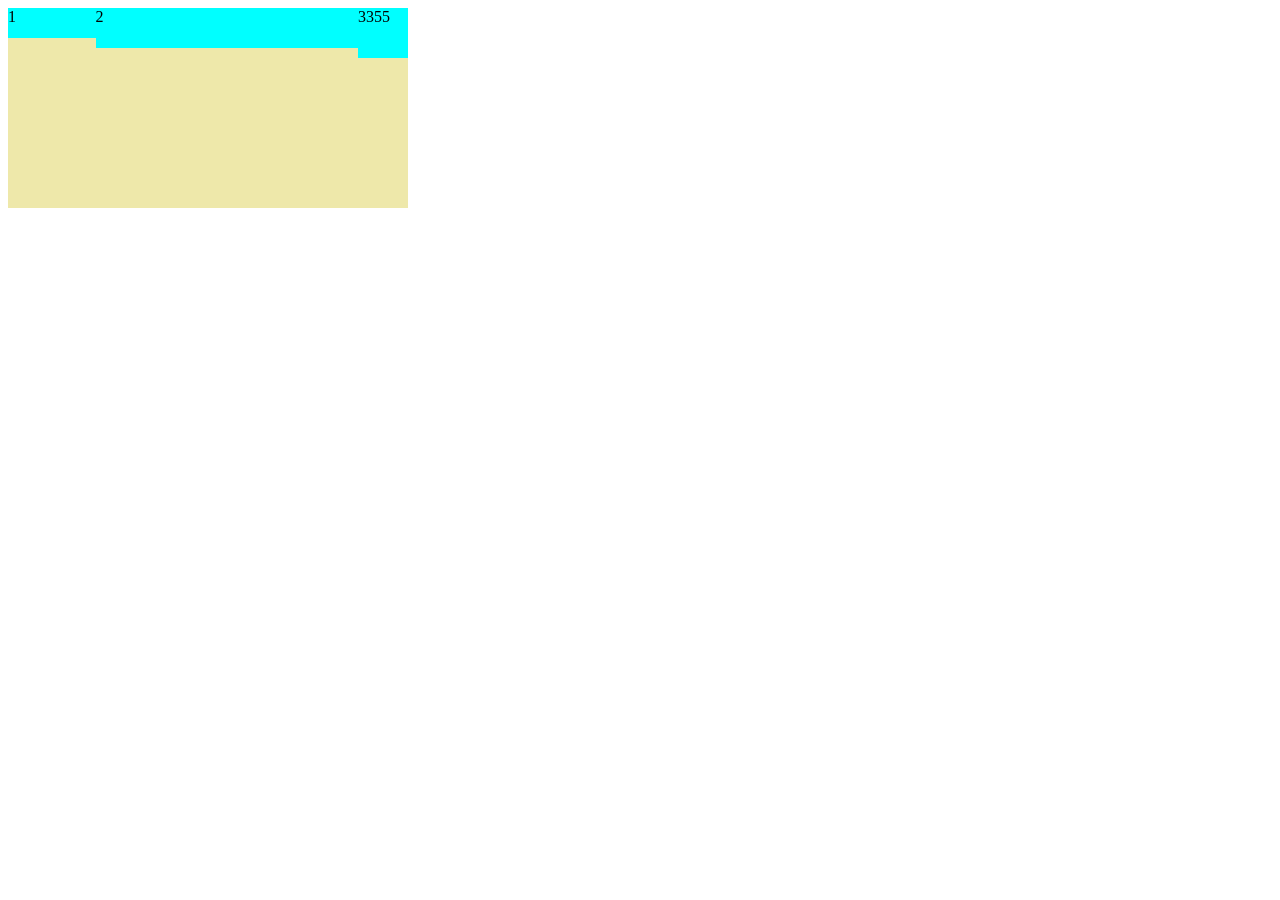
<file: flex/index.html>
<!DOCTYPE html>
<html lang="en">
<head>
  <meta charset="UTF-8">
  <meta http-equiv="X-UA-Compatible" content="IE=edge">
  <meta name="viewport" content="width=device-width, initial-scale=1.0">
  <title>Document</title>
  <link rel="stylesheet" href="./index.css">
</head>
<body>
  <div class="box">
    <div class="item one">1</div>
    <!-- <div class="test"></div> -->
    <div class="item two">2</div>
    <div class="item three">3355</div>
  </div>
</body>
</html>
</file>
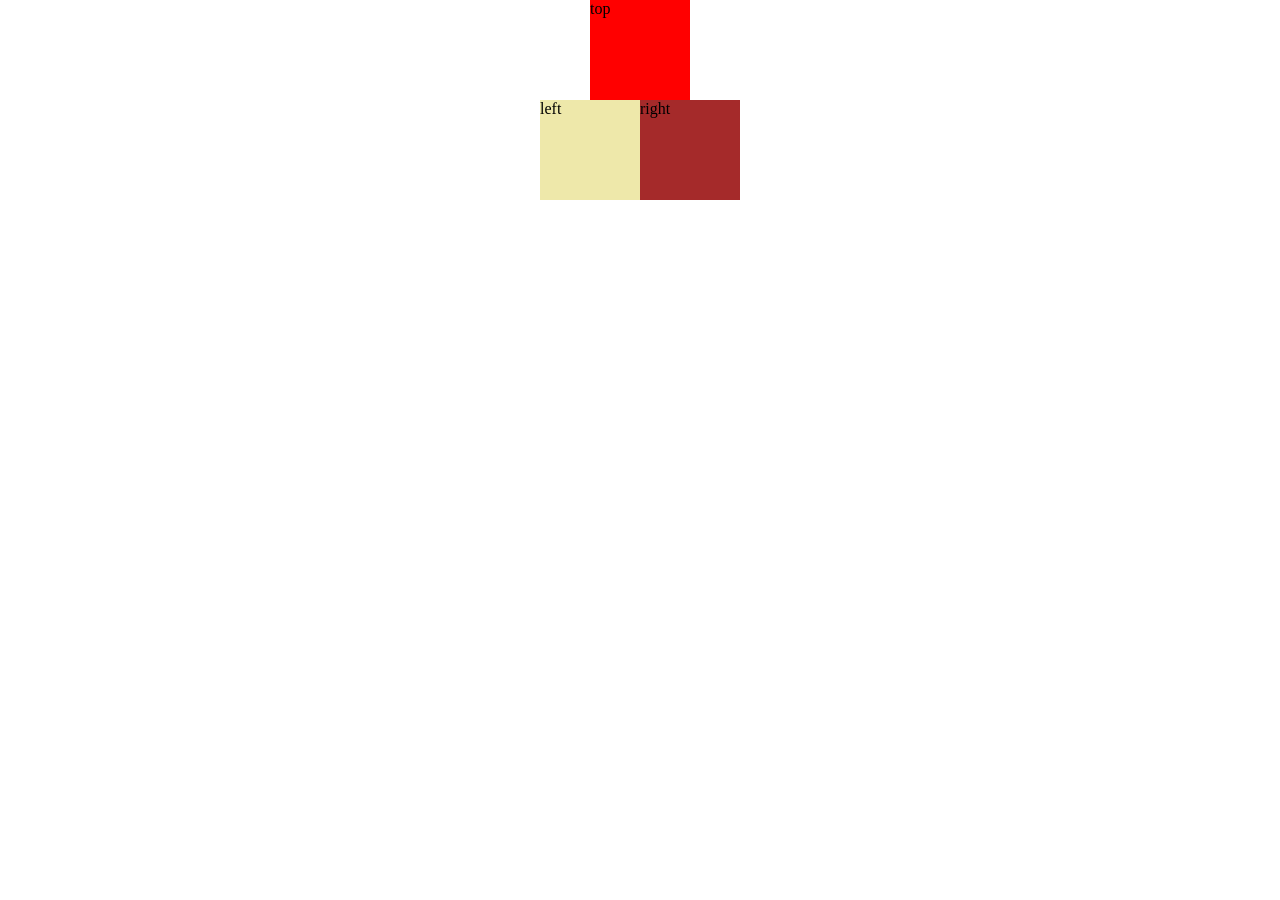
<file: 布局/品字布局/index.html>
<!DOCTYPE html>
<html lang="en">
<head>
  <meta charset="UTF-8">
  <meta http-equiv="X-UA-Compatible" content="IE=edge">
  <meta name="viewport" content="width=device-width, initial-scale=1.0">
  <title>Document</title>
  <style>
    * {
      margin: 0;
      padding: 0;
    }
    div {
      height: 100px;
      width: 100px;
    }
    .top {
      margin: auto;
      background-color: red;
    }
    .left {
      background-color: palegoldenrod;
      float: left;
      margin-left: 50%;
      transform: translateX(-100%);
    }
    .right {
      background-color: brown;
      float: left;
      transform: translateX(-100%);
    }
  </style>
</head>
<body>
  <div class="top">top</div>
  <div class="left">left</div>
  <div class="right">right</div>
</body>
</html>
</file>
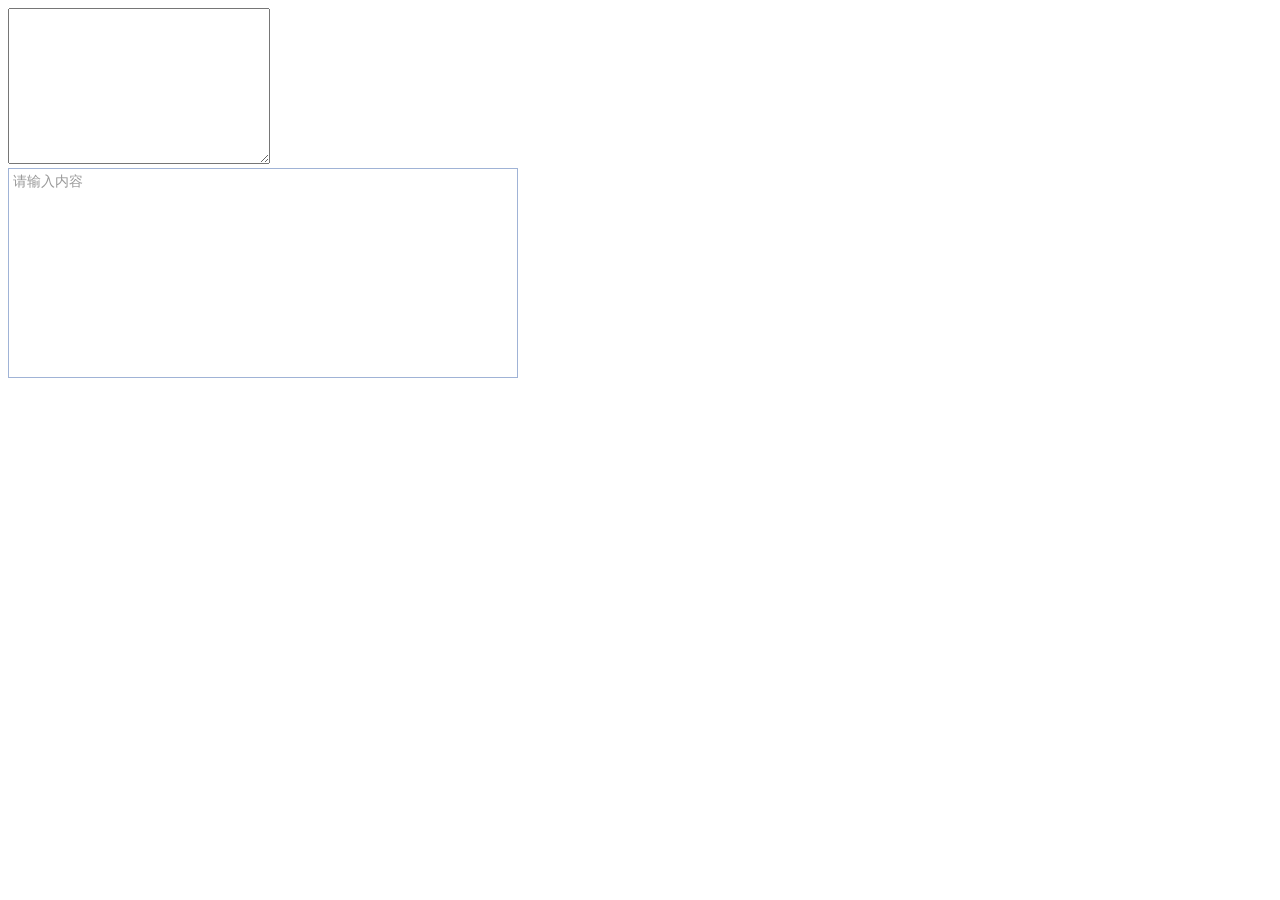
<file: 题目/div模拟textarea/index.html>
<!DOCTYPE html>
<html lang="en">
<head>
  <meta charset="UTF-8">
  <meta http-equiv="X-UA-Compatible" content="IE=edge">
  <meta name="viewport" content="width=device-width, initial-scale=1.0">
  <title>Document</title>
  <style>
    .editdiv {
      border: 1px solid #a0b3d6;
      width: 500px;
      min-height: 200px;
      font-size: 14px;
      padding: 4px;
      color: #333;
      outline: 0;
    }
    .editdiv:empty::before {
      content: attr(placeholder);
      color: #999;
    }
  </style>
</head>

<body>
  <textarea name="real" id="re" cols="30" rows="10"></textarea>
  <div class="editdiv" contenteditable="true" placeholder="请输入内容"></div>
</body>
</html>
</file>
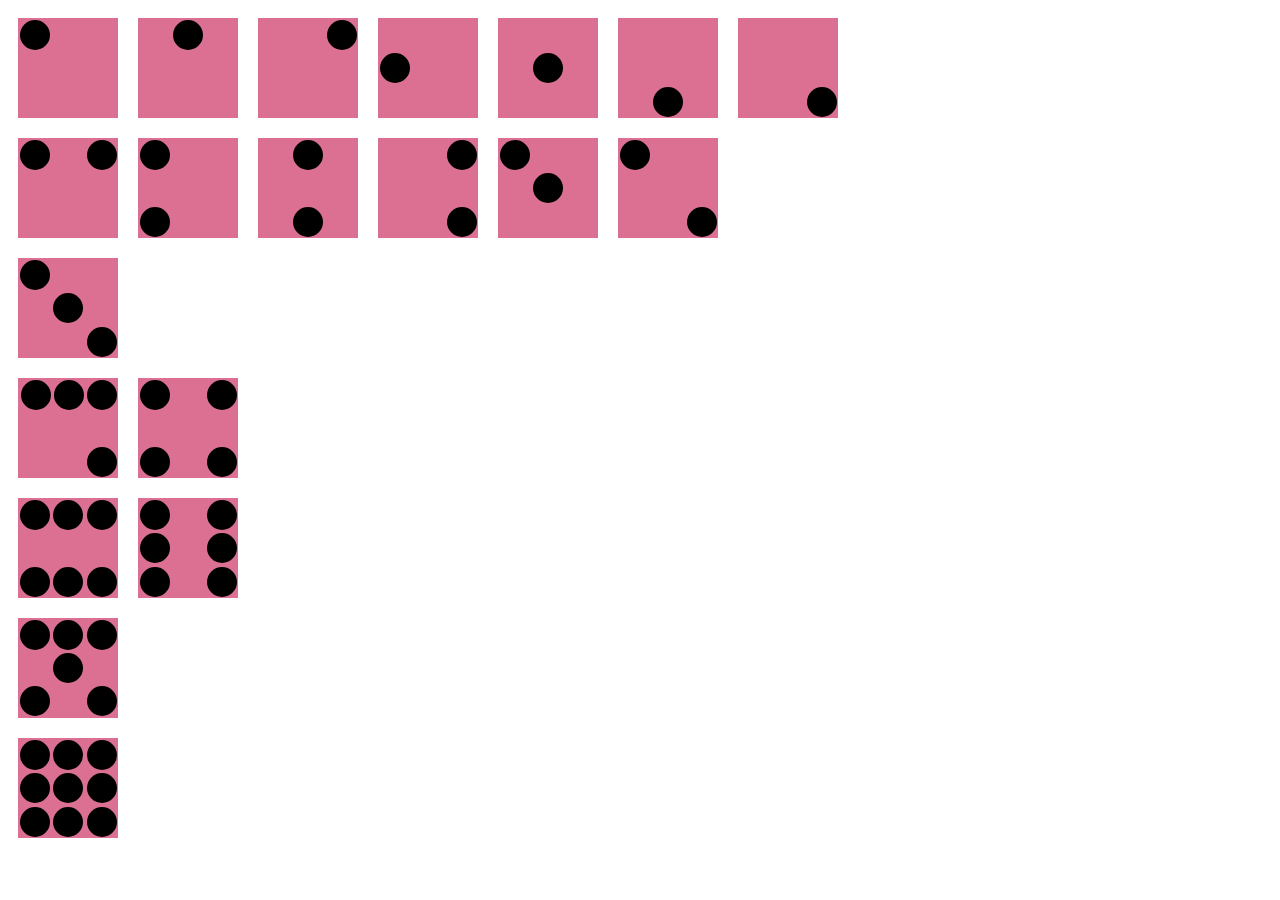
<file: flex/doit.html>
<!DOCTYPE html>
<html lang="en">
<head>
  <meta charset="UTF-8">
  <meta http-equiv="X-UA-Compatible" content="IE=edge">
  <meta name="viewport" content="width=device-width, initial-scale=1.0">
  <title>Document</title>
  <link rel="stylesheet" href="./doit.css">
</head>
<body>
  <div class="box b1">
    <span class="item"></span>
  </div>
  <div class="box b2">
    <span class="item"></span>
  </div>
  <div class="box b3">
    <span class="item"></span>
  </div>
  <div class="box b4">
    <span class="item"></span>
  </div>
  <div class="box b5">
    <span class="item"></span>
  </div>
  <div class="box b6">
    <span class="item"></span>
  </div>
  <div class="box b7">
    <span class="item"></span>
  </div>
  <div class="box b8 clear">
    <span class="item"></span>
    <span class="item"></span>
  </div>
  <div class="box b9">
    <span class="item"></span>
    <span class="item"></span>
  </div>
  <div class="box b10">
    <span class="item"></span>
    <span class="item"></span>
  </div>
  <div class="box b11">
    <span class="item"></span>
    <span class="item"></span>
  </div>
  <div class="box b12">
    <span class="item"></span>
    <span class="item"></span>
  </div>
  <div class="box b13" >
    <span class="item"></span>
    <span class="item"></span>
  </div>
  <div class="box b14 clear" >
    <span class="item"></span>
    <span class="item"></span>
    <span class="item"></span>
  </div>
  <div class="box b15 clear" >
    <span class="item"></span>
    <span class="item"></span>
    <span class="item"></span>
    <span class="item"></span>
  </div>
  <div class="box b16" >
    <div class="column">
      <span class="item"></span>
      <span class="item"></span>
    </div>
    <div class="column">
      <span class="item"></span>
      <span class="item"></span>
    </div>
  </div>
  <div class="box b17 clear" >
    <div class="column">
      <span class="item"></span>
      <span class="item"></span>
      <span class="item"></span>
    </div>
    <div class="column">
      <span class="item"></span>
      <span class="item"></span>
      <span class="item"></span>
    </div>
  </div>
  <div class="box b18" >
    <div class="column">
      <span class="item"></span>
      <span class="item"></span>
      <span class="item"></span>
    </div>
    <div class="column">
      <span class="item"></span>
      <span class="item"></span>
      <span class="item"></span>
    </div>
  </div>
  <div class="box b19 clear" >
    <div class="column">
      <span class="item"></span>
      <span class="item"></span>
      <span class="item"></span>
    </div>
    <div class="column">
      <span class="item"></span>
    </div>
    <div class="column">
      <span class="item"></span>
      <span class="item"></span>
    </div>
  </div>
  <div class="box b20 clear" >
    <span class="item"></span>
    <span class="item"></span>
    <span class="item"></span>
    <span class="item"></span>
    <span class="item"></span>
    <span class="item"></span>
    <span class="item"></span>
    <span class="item"></span>
    <span class="item"></span>
  </div>
</body>
</html>
</file>
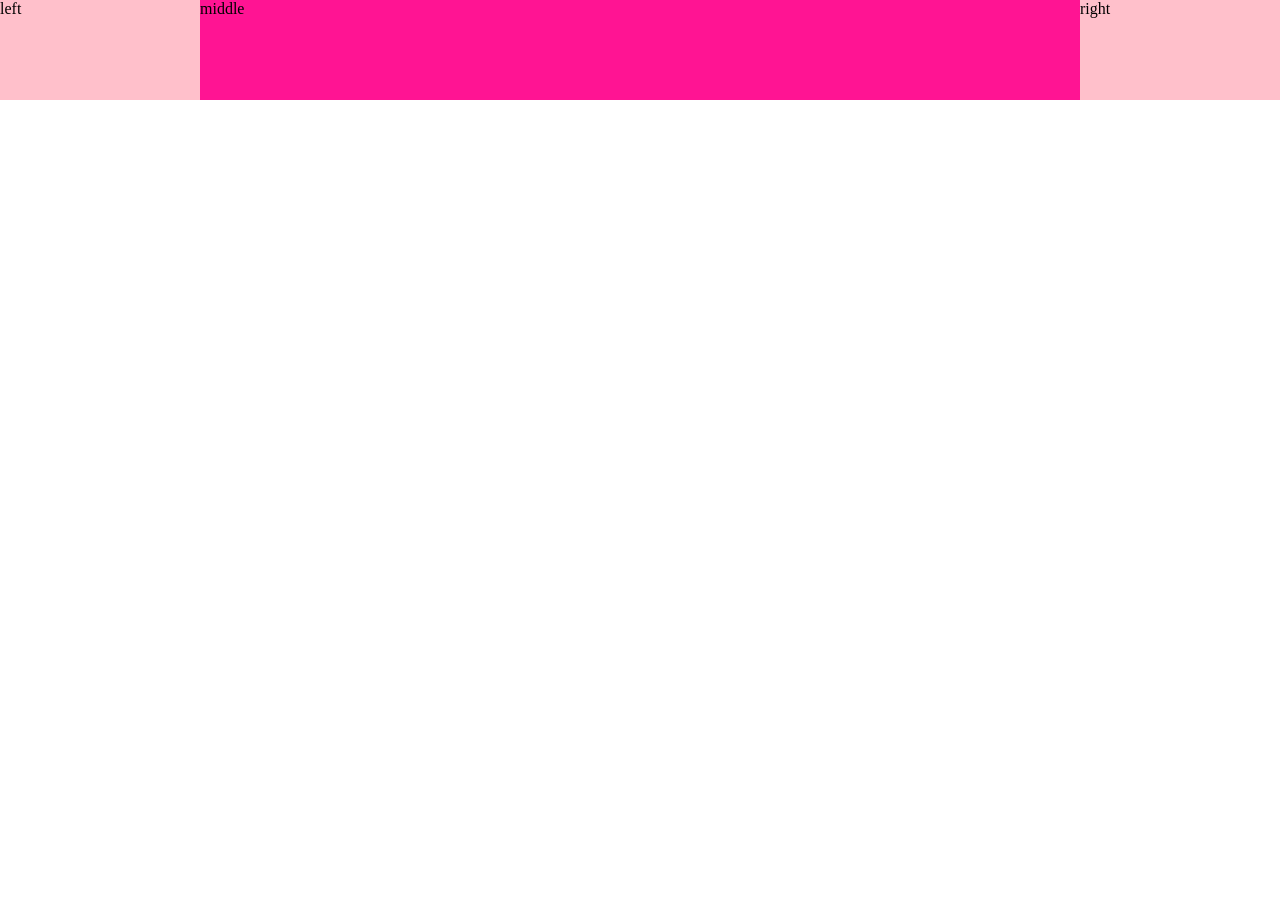
<file: 布局/三列布局/1.很low的定位实现.html>
<!DOCTYPE html>
<html lang="en">
<head>
  <meta charset="UTF-8">
  <meta http-equiv="X-UA-Compatible" content="IE=edge">
  <meta name="viewport" content="width=device-width, initial-scale=1.0">
  <title>Document</title>
  <!-- 
    1 两边固定 当中自适应 
    2 当中列要完整显示
  -->
  <style>
    * {
      margin: 0;
      padding: 0;
    }
    div { 
      height: 100px;
    }
    body {
      min-width: 600px;
      position: relative;
    }
    #left, #right {
      width: 200px;
      background: pink;
      position: absolute;
      top: 0;
    }
    #middle {
      background: deeppink;
      padding: 0 200px;
    }
    #left {
      left: 0;
    }
    #right {
      right: 0;
    }
  </style>
</head>
<body>
  <div id="left">left</div>
  <div id="middle">middle</div>
  <div id="right">right</div>
</body>
</html>
</file>
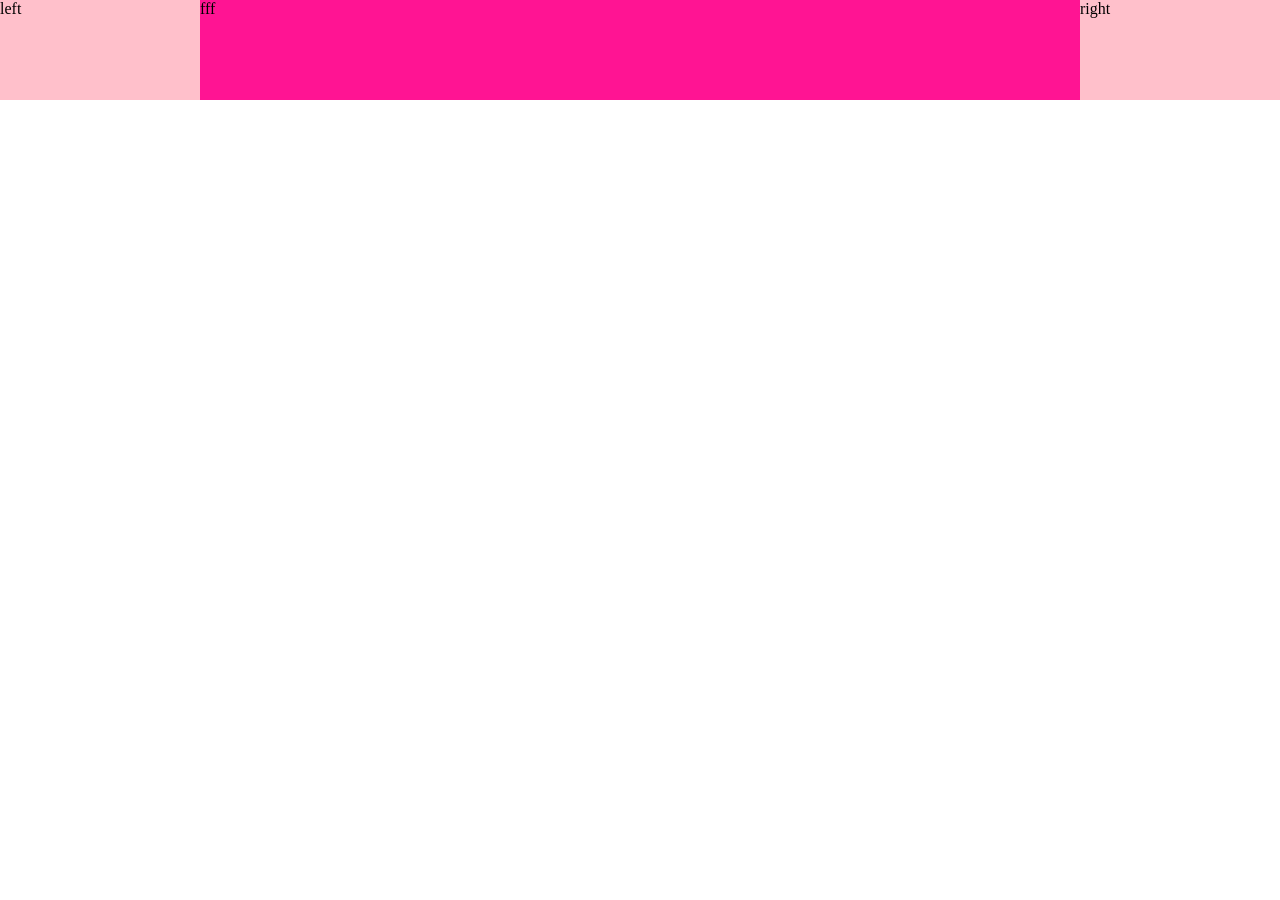
<file: 布局/三列布局/2.浮动实现-中间列不优先加载.html>
<!DOCTYPE html>
<html lang="en">
<head>
  <meta charset="UTF-8">
  <meta http-equiv="X-UA-Compatible" content="IE=edge">
  <meta name="viewport" content="width=device-width, initial-scale=1.0">
  <title>Document</title>
  <!-- 
    1 两边固定 当中自适应 
    2 当中列要完整显示
    3 当中列要优先加载
  -->
  <style>
    * {
      margin: 0;
      padding: 0;
    }
    div { 
      height: 100px;
    }
    body {
      min-width: 600px;
    }
    #left, #right {
      width: 200px;
      background: pink;
    }
    #middle {
      background: deeppink;
    }
    #left {
      float: left;
    }
    #right {
      float: right;
    }

  </style>
</head>
<body>
  <div id="left">left</div>
  <div id="right">right</div>
  <div id="middle">
    fff
  </div>
</body>
</html>
</file>
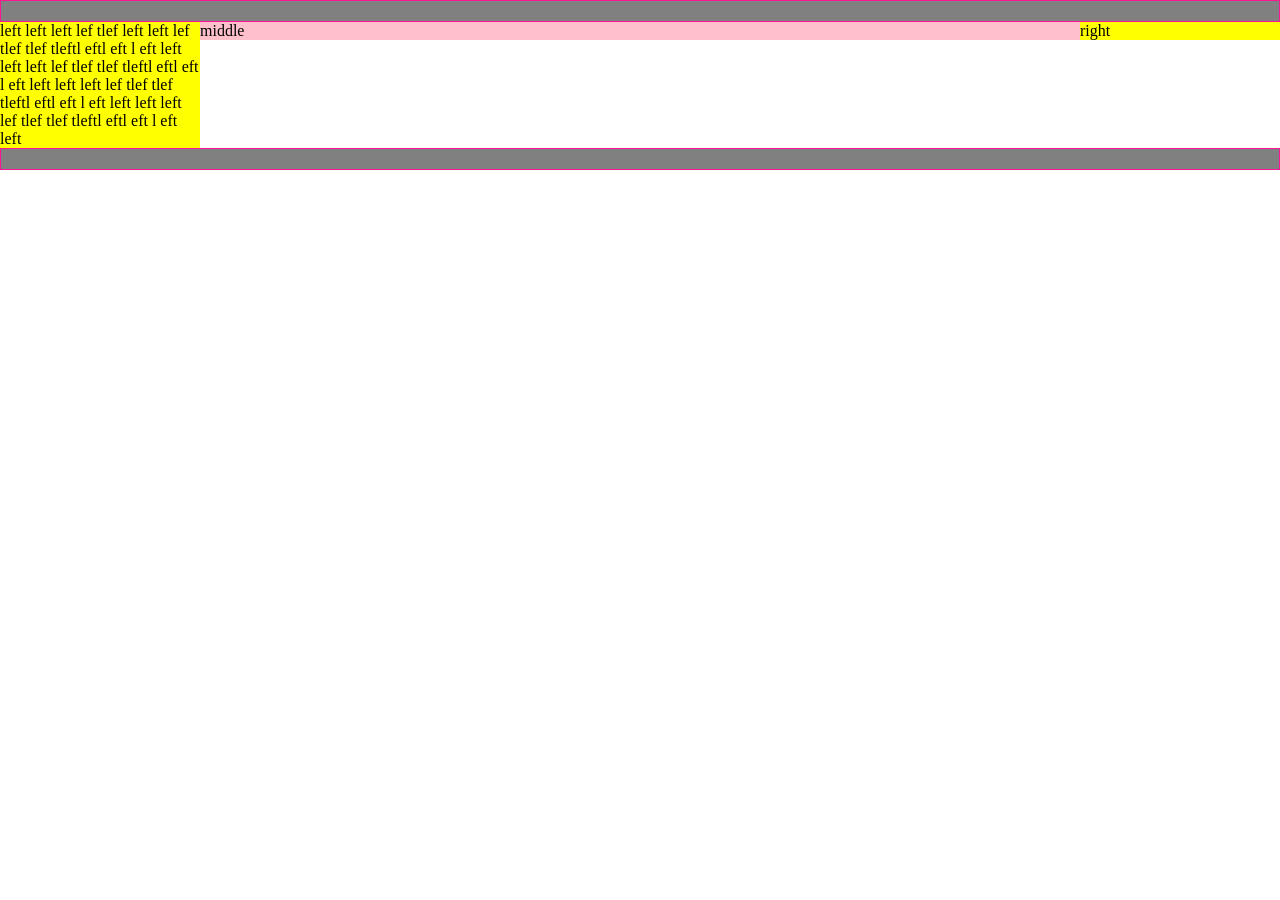
<file: 布局/三列布局/3.圣杯布局.html>
<!DOCTYPE html>
<html lang="en">
<head>
  <meta charset="UTF-8">
  <meta http-equiv="X-UA-Compatible" content="IE=edge">
  <meta name="viewport" content="width=device-width, initial-scale=1.0">
  <title>Document</title>
  <style>
    * {
      margin: 0;
      padding: 0;
    }
    body {
      min-width: 600px;
    }
    #header, #footer {
      height: 20px;
      text-align: center;
      border: 1px solid deeppink;
      background: gray;
    }
    .middle {
      background-color: pink;
      float: left;
      width: 100%;
    }
    .left, .right {
      float: left;
    }
    .left {
      position: relative;
      left: -200px;
      margin-left: -100%;
      width: 200px;
      background-color: yellow;
    }
    .right {
      position: relative;
      right: -200px;
      margin-left: -200px;
      width: 200px;
      background-color: yellow;
    }
    .clearfix::after{
      content: '';
      display: block;
      clear: both;
    }
    #content {
      padding: 0 200px;
    }
  </style>
</head>
<body>
  <div id="header"></div>
  <div id="content" class="clearfix">
    <div class="middle">middle</div>
    <div class="left">
      left left left lef tlef
      left left lef tlef tlef tleftl eftl eft l eft left
      left left lef tlef tlef tleftl eftl eft l eft left
      left left lef tlef tlef tleftl eftl eft l eft left
      left left lef tlef tlef tleftl eftl eft l eft left

    </div>
    <div class="right">right</div>
  </div>
  <div id="footer"></div>
</body>
</html>
</file>
<file: flex/index.css>
.box {
  background-color: palegoldenrod;
  height: 200px;
  width: 400px;
  display: flex;
  /* flex-flow: row wrap; */
  justify-content: flex-start;
  /* align-items: flex-end; */
  /* align-content: space-between; */
}
.box .item {
  /* width: 50px; */
  /* height: 60px; */
  background-color: aqua;
}
.box .one {
  width: 100px;
  height: 30px;
  flex-shrink: 1;
}
.test {
  flex-grow: 1;
}
.box .two {
  width: 200px;
  height: 40px;
  flex-basis: 300px;
  flex-shrink: 1;
}
.box .three {
  width: 100px;
  height: 50px;
  flex-shrink: 4;
}
</file>
<file: flex/doit.css>
.clear {
  clear: both;
}
.box {
  float: left;
  margin: 10px;
  display: flex;
  width: 100px;
  height: 100px;
  background-color: palevioletred;
}
.box .item {
  width: 30px;
  height: 30px;
  background-color: black;
  border-radius: 50%;
  margin: 1.5px;
}
.b2 {
  justify-content: center;
}
.b3 {
  justify-content: flex-end;
}
.b4 {
  align-items: center;
}
.b5 {
  align-items: center;
  justify-content: center;
}
.b6 {
  align-items: flex-end;
  justify-content: center;
}
.b7 {
  justify-content: flex-end;
  align-items: flex-end;
}
.b8 {
  justify-content: space-between;
}
.b9.box {
  flex-direction: column;
  justify-content: space-between;
}
.b10.box {
  flex-direction: column;
  justify-content: space-between;
  align-items: center;
}
.b10.box {
  flex-direction: column;
  justify-content: space-between;
  align-items: center;
}
.b11.box {
  flex-direction: column;
  justify-content: space-between;
  align-items: flex-end;
}
.b12.box {
  flex-direction: column;
}
.b12 .item:nth-child(2) {
  align-self: center;
}
.b13.box {
  flex-direction: column;
  justify-content: space-between;
}
.b13 .item:nth-child(2) {
  align-self: flex-end;
}
.b14 {
  justify-content: space-between;
}
.b14 .item:nth-child(2) {
  align-self: center;
}
.b14 .item:nth-child(3) {
  align-self: flex-end;
}
.b15 {
  flex-wrap: wrap;
  align-content: space-between;
  justify-content: flex-end;
}
.box.b16 {
  flex-wrap: wrap;
  align-content: space-between;
}
.column {
  flex-basis: 100%;
  display: flex;
  justify-content: space-between;
}
.box.b17 {
  flex-wrap: wrap;
  align-content: space-between;
}
.box.b18 {
  flex-direction: column;
  flex-wrap: wrap;
  align-content: space-between;
}
.b18 .column {
  flex-direction: column;
}
.box.b19 {
  flex-wrap: wrap;
}
.b19 .column:nth-child(2) {
  justify-content: center;
}
.b20 {
  flex-wrap: wrap;
  justify-content: space-between;
  align-content: space-between;
}
</file>
